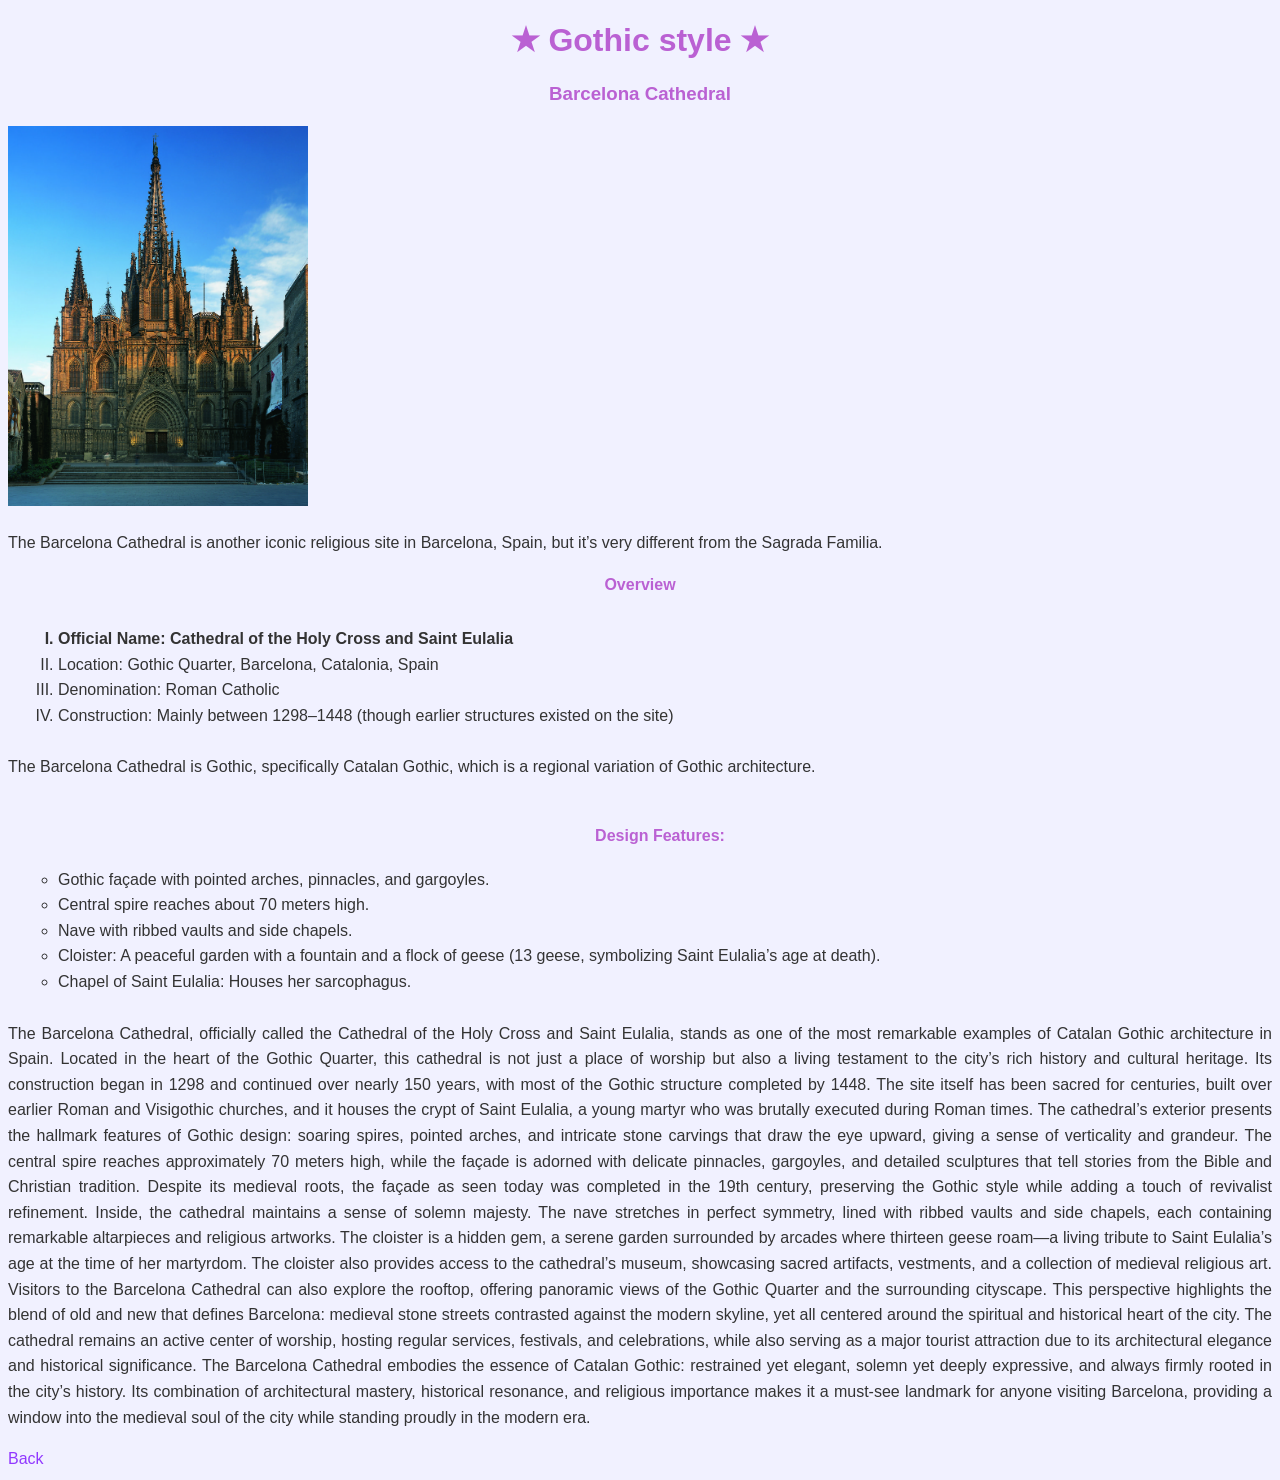
<file: page1.html>
<!DOCTYPE html>
<html lang="en">
<head>
  <meta charset="UTF-8">
  <meta name="author" content="Valeriia Maievska">
  <title>Gothic style</title>
</head>

<link rel="stylesheet" href="style.css">
<script src="script.js"></script>
<body>
  <h1>Gothic style</h1>

  <h3>Barcelona Cathedral</h3>
  <img src="Barcelona_Cathedral.jpg" alt="Barcelona Cathedral" height="380" width="300">
  <p>The Barcelona Cathedral is another iconic religious site in Barcelona, Spain, but it’s very different from the Sagrada Familia.</p>

  <h4>Overview</h4>
<p>
  <ol type="I">
    <li>Official Name: Cathedral of the Holy Cross and Saint Eulalia</li>
<li>Location: Gothic Quarter, Barcelona, Catalonia, Spain</li>
<li>Denomination: Roman Catholic</li>
<li>Construction: Mainly between 1298–1448 (though earlier structures existed on the site)</li>
  </ol>
</p>

<p>The Barcelona Cathedral is Gothic, specifically Catalan Gothic, which is a regional variation of Gothic architecture.</p>

<ul type="circle">
<h4>Design Features:</h4>

<li>Gothic façade with pointed arches, pinnacles, and gargoyles.</li>
<li>Central spire reaches about 70 meters high.</li>
<li>Nave with ribbed vaults and side chapels.</li>
<li>Cloister: A peaceful garden with a fountain and a flock of geese (13 geese, symbolizing Saint Eulalia’s age at death).</li>
<li>Chapel of Saint Eulalia: Houses her sarcophagus.</li>
</ul>
</p>

<p>The Barcelona Cathedral, officially called the Cathedral of the Holy Cross and Saint Eulalia, stands as one of the most remarkable examples of Catalan Gothic architecture in Spain. Located in the heart of the Gothic Quarter, this cathedral is not just a place of worship but also a living testament to the city’s rich history and cultural heritage. Its construction began in 1298 and continued over nearly 150 years, with most of the Gothic structure completed by 1448. The site itself has been sacred for centuries, built over earlier Roman and Visigothic churches, and it houses the crypt of Saint Eulalia, a young martyr who was brutally executed during Roman times.
The cathedral’s exterior presents the hallmark features of Gothic design: soaring spires, pointed arches, and intricate stone carvings that draw the eye upward, giving a sense of verticality and grandeur. The central spire reaches approximately 70 meters high, while the façade is adorned with delicate pinnacles, gargoyles, and detailed sculptures that tell stories from the Bible and Christian tradition. Despite its medieval roots, the façade as seen today was completed in the 19th century, preserving the Gothic style while adding a touch of revivalist refinement.
Inside, the cathedral maintains a sense of solemn majesty. The nave stretches in perfect symmetry, lined with ribbed vaults and side chapels, each containing remarkable altarpieces and religious artworks. The cloister is a hidden gem, a serene garden surrounded by arcades where thirteen geese roam—a living tribute to Saint Eulalia’s age at the time of her martyrdom. The cloister also provides access to the cathedral’s museum, showcasing sacred artifacts, vestments, and a collection of medieval religious art.
Visitors to the Barcelona Cathedral can also explore the rooftop, offering panoramic views of the Gothic Quarter and the surrounding cityscape. This perspective highlights the blend of old and new that defines Barcelona: medieval stone streets contrasted against the modern skyline, yet all centered around the spiritual and historical heart of the city. The cathedral remains an active center of worship, hosting regular services, festivals, and celebrations, while also serving as a major tourist attraction due to its architectural elegance and historical significance.
The Barcelona Cathedral embodies the essence of Catalan Gothic: restrained yet elegant, solemn yet deeply expressive, and always firmly rooted in the city’s history. Its combination of architectural mastery, historical resonance, and religious importance makes it a must-see landmark for anyone visiting Barcelona, providing a window into the medieval soul of the city while standing proudly in the modern era.</p>

    <a href="index.html">Back</a>
</body>
</html>
</file>
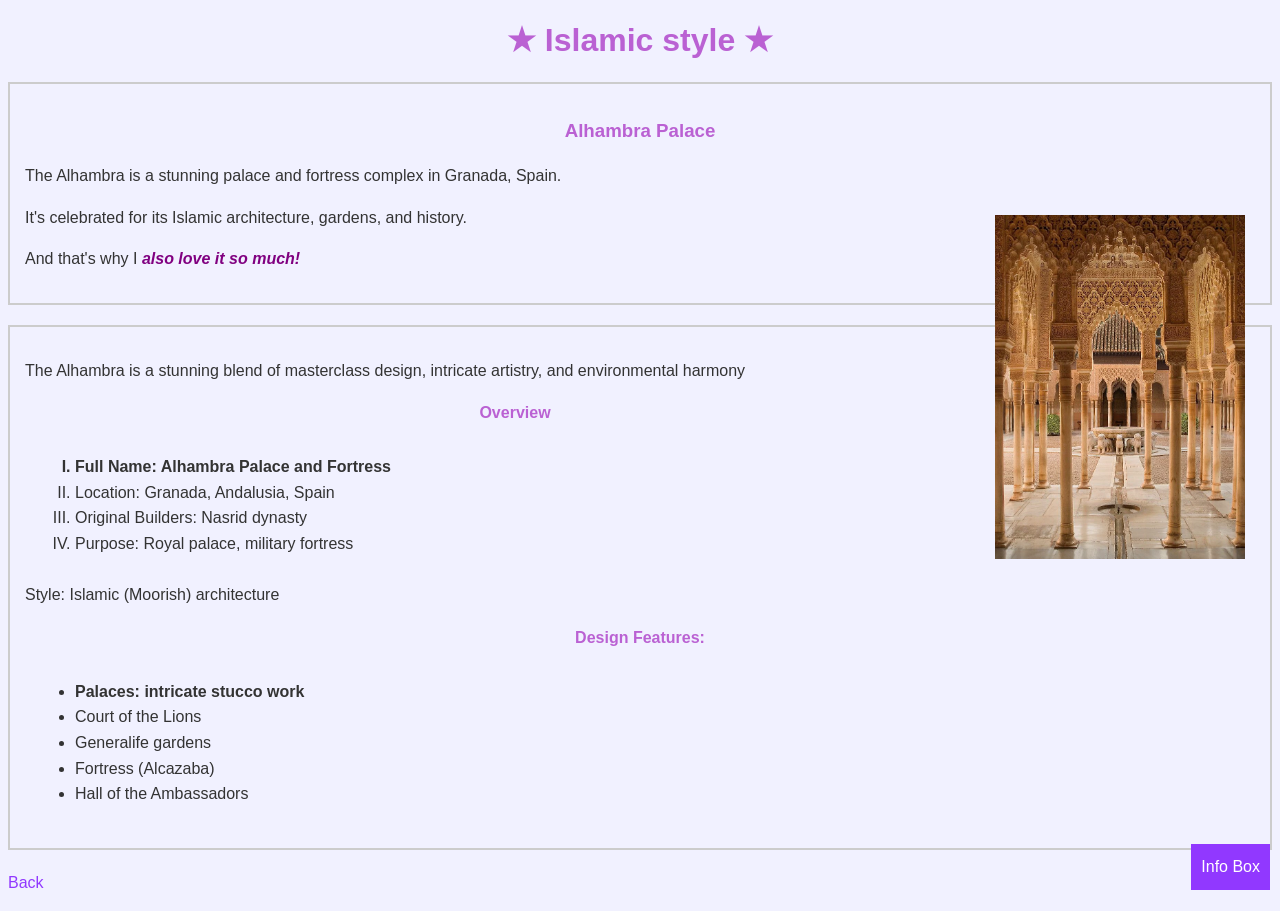
<file: page2.html>
<!DOCTYPE html>
<html lang="en">
<head>
  <meta charset="UTF-8">
  <meta name="author" content="Valeriia Maievska">
  <title>Islamic style</title>

  <link rel="stylesheet" href="style.css">
  <script src="script.js"></script>
</head>

<body>

  <h1>Islamic style</h1>

  <div class="section">
    <h3>Alhambra Palace</h3>

    <p>
      The Alhambra is a stunning palace and fortress complex in Granada, Spain.
    </p>

    <div class="image-box">
      <img src="Alhambra_Palace_Granada.webp" alt="Alhambra Palace">
    </div>

    <p>
      It's celebrated for its Islamic architecture, gardens, and history.
    </p>

    <p>
      And that's why I <span class="highlight">also love it so much!</span>
    </p>
  </div>

  <div class="section">
    <p>
      The Alhambra is a stunning blend of masterclass design, intricate artistry, and environmental harmony
    </p>

    <h4>Overview</h4>


    <ol type="I">
      <li>Full Name: Alhambra Palace and Fortress</li>
      <li>Location: Granada, Andalusia, Spain</li>
      <li>Original Builders: Nasrid dynasty</li>
      <li>Purpose: Royal palace, military fortress</li>
    </ol>

    <p>
      Style: Islamic (Moorish) architecture
    </p>

    <h4>Design Features:</h4>

    <ul>
      <li>Palaces: intricate stucco work</li>
      <li>Court of the Lions</li>
      <li>Generalife gardens</li>
      <li>Fortress (Alcazaba)</li>
      <li>Hall of the Ambassadors</li>
    </ul>
  </div>

  <div class="fixed-box">
    Info Box
  </div>

  <p>
    <a href="index.html">Back</a>
  </p>

</body>
</html>
</file>
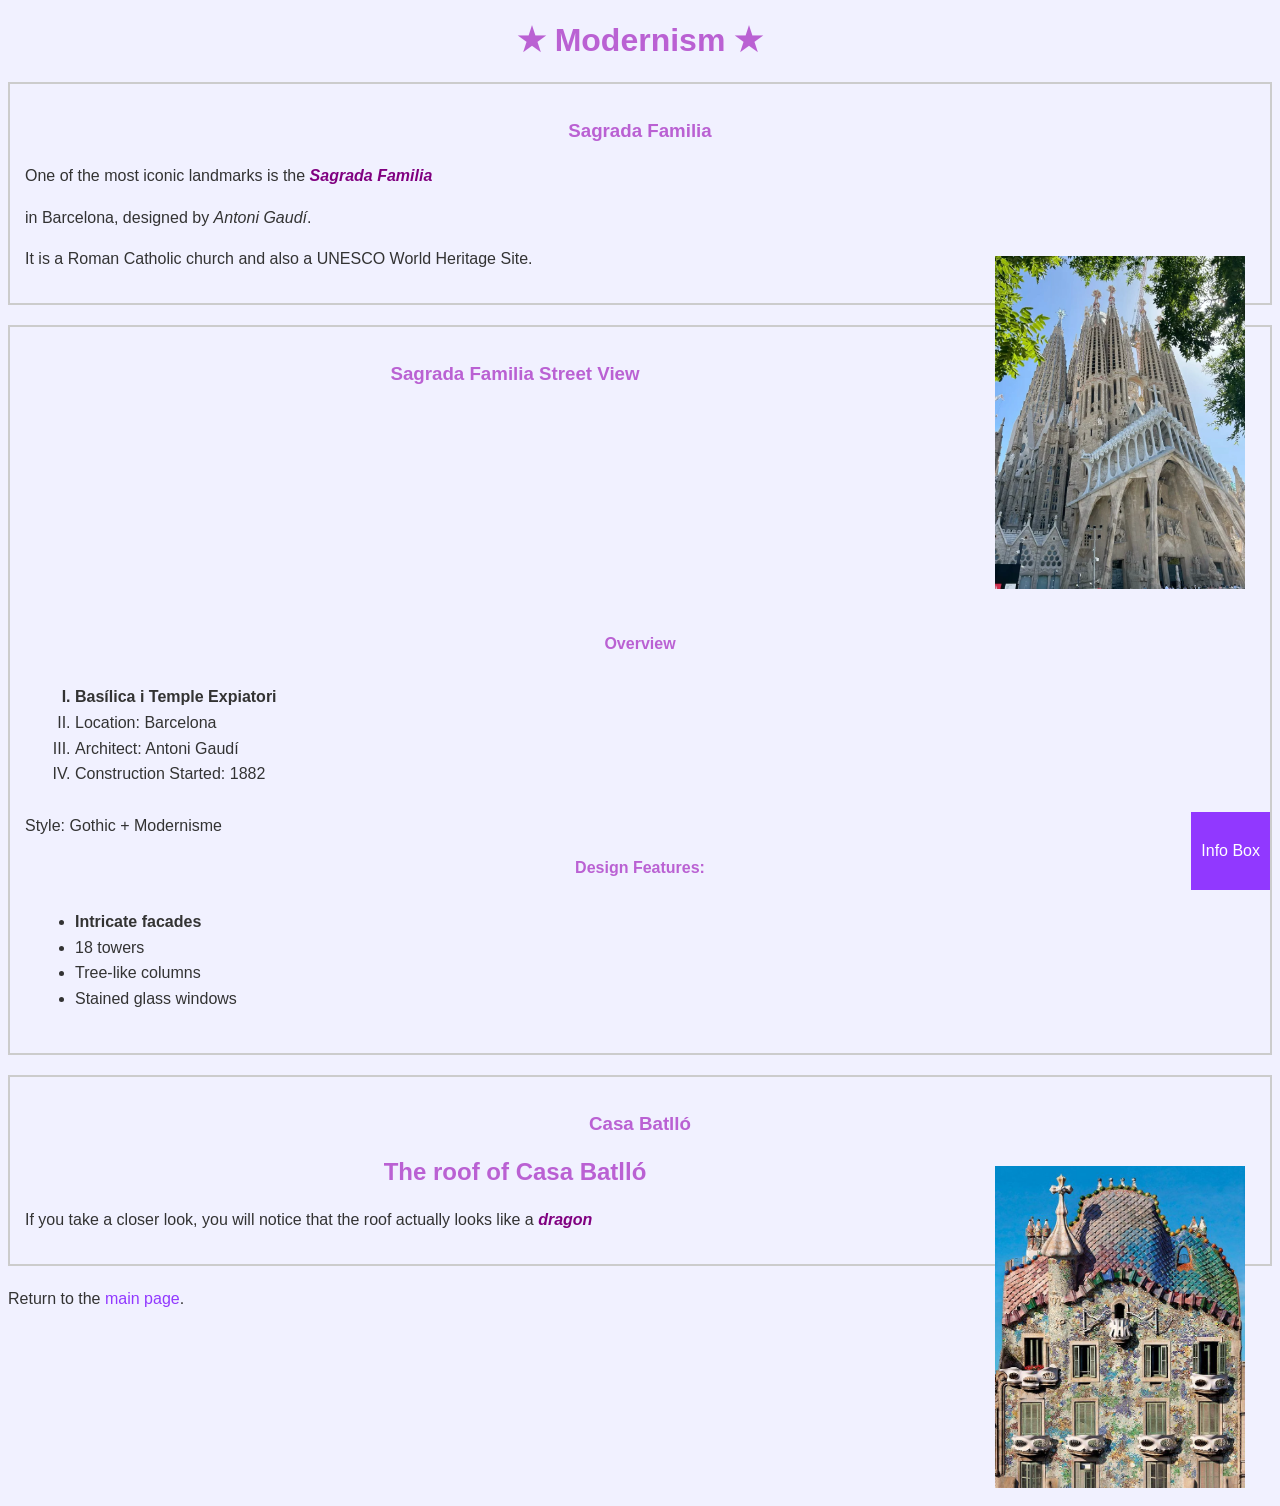
<file: page3.html>
<!DOCTYPE html>
<html lang="en">
<head>
  <meta charset="UTF-8">
  <meta name="author" content="Valeriia Maievska">
  <title>Modernism</title>

  <link rel="stylesheet" href="style.css">
  <script src="script.js"></script>
</head>

<body>

  <h1>Modernism</h1>

  <div class="section">

    <h3>Sagrada Familia</h3>

    <p>
      One of the most iconic landmarks is the 
      <span class="highlight">Sagrada Familia</span> 
    <p>in Barcelona, designed by <i>Antoni Gaudí</i>.</p>

    <div class="image-box">
      <img src="Sagrada Familia.webp" alt="Sagrada Familia">
    </div>

    <p>
      It is a Roman Catholic church and also a UNESCO World Heritage Site.
    </p>

  </div>

  <div class="section">

    <h3>Sagrada Familia Street View</h3>

    <iframe
      src="https://www.google.com/maps?q=Sagrada+Familia&layer=c&cbll=41.4036,2.1744&cbp=11,0,0,0,0&output=svembed"
      width="300"
      height="200"
      style="border:0;">
    </iframe>

    <h4>Overview</h4>


    <ol type="I">
      <li>Basílica i Temple Expiatori</li>
      <li>Location: Barcelona</li>
      <li>Architect: Antoni Gaudí</li>
      <li>Construction Started: 1882</li>
    </ol>

    <p>
      Style: Gothic + Modernisme
    </p>

    <h4>Design Features:</h4>

    <ul>
      <li>Intricate facades</li>
      <li>18 towers</li>
      <li>Tree-like columns</li>
      <li>Stained glass windows</li>
    </ul>

  </div>

  <div class="section">

    <h3>Casa Batlló</h3>

    <div class="image-box">
      <img src="La facciata | Casa Batlló.jpg" alt="Casa Batlló">
    </div>

    <h2 id="roof">The roof of Casa Batlló</h2>

    <p>
      If you take a closer look, you will notice that the roof actually looks like a 
      <span class="highlight">dragon</span> <!-- SPAN -->
    </p>

  </div>

  <div class="fixed-box">
    <p>Info Box</p>
  </div>

  <p>
    Return to the <a href="index.html">main page</a>.
  </p>

</body>
</html>
</file>
<file: style.css>
body {
    background-color: #f1f1ff;
    font-family: Arial, sans-serif;
    font-size: 16px;
    color: #333;
    line-height: 1.6;
    text-align: justify;
}

h1, h2, h3, h4, h5, h6 {
    font-family: Georgia, serif;
    color: #ba61d3;
    text-align: center;
    line-height: 1.3;
    background-color: #f1f1ff;
  font-family: Arial, sans-serif;
  margin: 20px;
}

a {
    color: #9132c8;
    text-decoration: none;
}

a:hover {
    color: #f49c29;
}

.highlight {
    color: rgb(186, 147, 218);
    font-style: italic;
}

#main-title {
    font-size: 32px;
    color: #c118db;
}

p.special {
    color: rgb(102, 113, 145);
}

ul {
    margin-left: 40px;
    padding: 10px;
    color: #333;
}

ol {
    margin-left: 40px;
    padding: 10px;
    color: #333;
}

dl {
    background-color: #e6f7ff;
    padding: 15px;
    border: 1px solid #89c7ed;
}

dt {
    font-weight: bold;
    color: #4b0082;
}

dd {
    margin-left: 20px;
}

table {
    border-collapse: collapse;
    width: 100%;
}

table, th, td {
    border: 1px solid #857;
}

th, td {
    padding: 10px;
}

th {
    background-color: #c3ade6;
    color: white;
}

.highlight-important {
    color: rgb(205, 76, 132) !important;
}

.center {
display: block;
  margin-left: auto;
  margin-right: auto;
}


/* БЛОЧНІ ЕЛЕМЕНТИ */
.section {
  border: 2px solid #ccc;
  padding: 15px;
  margin-bottom: 20px;
}

/* FLOAT */
.image-box {
  float: right;
  margin: 10px;
}

.image-box img {
  width: 250px;
}

/* POSITION */
.fixed-box {
  position: fixed;
  right: 10px;
  bottom: 10px;
  background-color: #9138FF;
  color: white;
  padding: 10px;
}

/* SPAN */
.highlight {
  color: purple;
  font-weight: bold;
}

/* ПСЕВДОКЛАСИ ДЛЯ ПОСИЛАНЬ */
a:link {
  color: #9138FF;
}

a:visited {
  color: #961196;
}

a:hover {
  color: red;
}

a:active {
  color: orange;
}

/* :first-child */
li:first-child {
  font-weight: bold;
}

/* ПСЕВДОЕЛЕМЕНТИ */
h1::before {
  content: "★ ";
}

h1::after {
  content: " ★";
}
</file>
